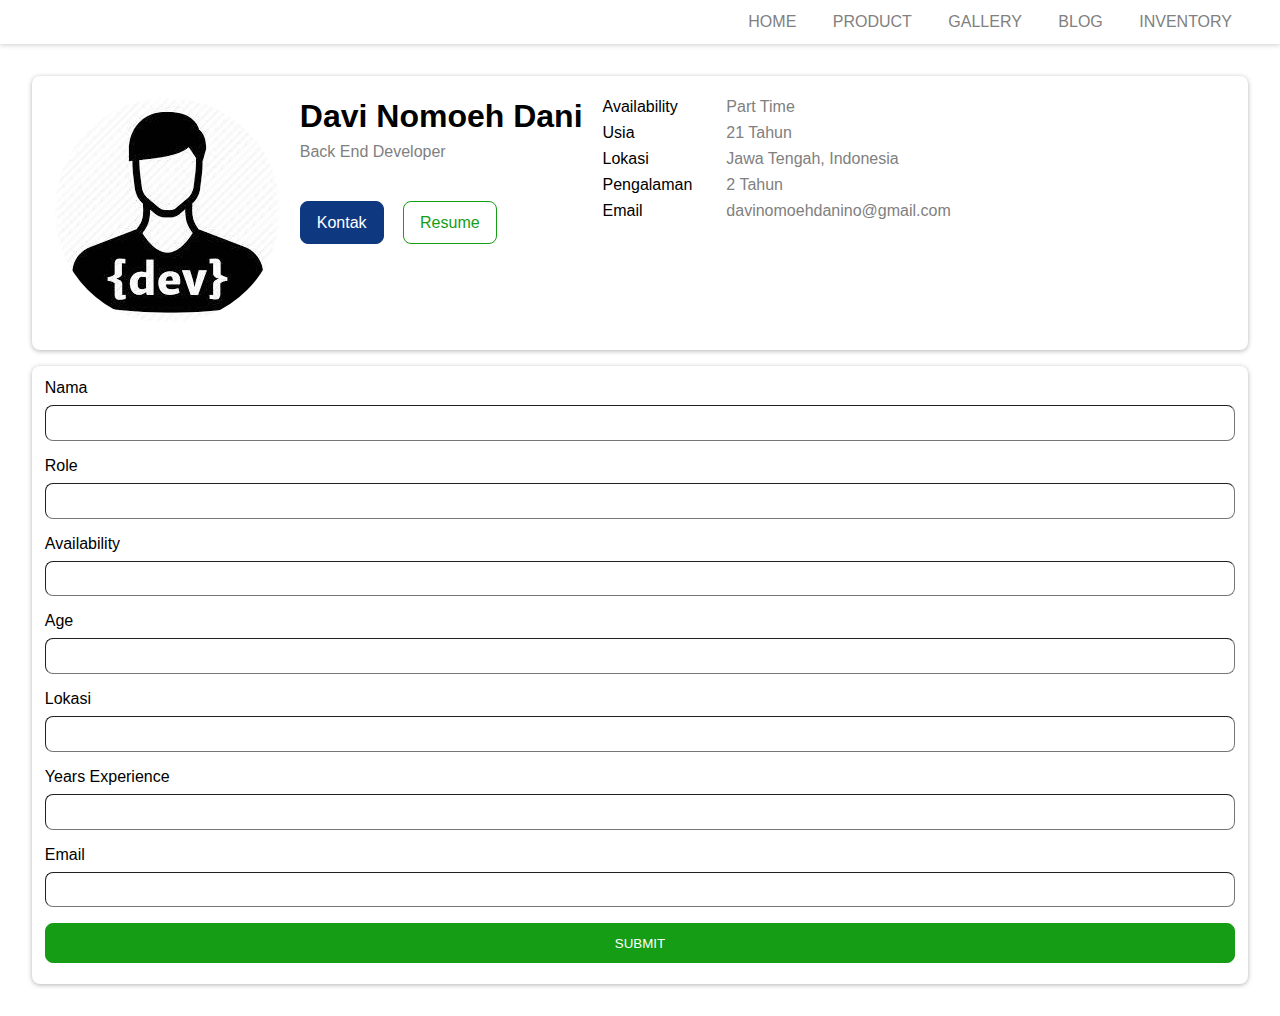
<file: Assignment1H8_DaviNomoehDani/index.html>
<!DOCTYPE html>
<html lang="en">
<head>
  <meta charset="UTF-8">
  <meta http-equiv="X-UA-Compatible" content="IE=edge">
  <meta name="viewport" content="width=device-width, initial-scale=1.0">
  <title>Portfolio</title>
  <link rel="stylesheet" href="./assets/style.css">
</head>
<body>
  <nav class="navbar">
    <div class="container">
      <ul class="navigation text-right">
        <li class="item"><a href="./index.html">HOME</a></li>
        <li class="item"><a href="./product.html">PRODUCT</a></li>
        <li class="item"><a href="./gallery.html">GALLERY</a></li>
        <li class="item"><a href="./blog.html">BLOG</a></li>
        <li class="item"><a href="./inventory.html">INVENTORY</a></li>
      </ul>
    </div>
  </nav>
  <main class="container">
    <section id="profile" class="card row">
      <div class="row">
        <div style="margin-right: 10px">
          <img src="./images/logo.jpeg" alt="profile-image" class="circle">
        </div>
        <div>
          <h1>Davi Nomoeh Dani</h1>
          <p class="text-grey" style="margin-bottom: 2rem;">Back End Developer</p>
          <a href="#" class="button blue" style="margin-right: 15px;">Kontak</a>
          <a href="#" class="button outline green">Resume</a>
        </div>
      </div>
      <div class="row">
        <div style="margin-right: 1.5rem;">
          <p>Availability</p>
          <p>Usia</p>
          <p>Lokasi</p>
          <p>Pengalaman</p>
          <p>Email</p>
        </div>
        <div class="text-grey">
          <p>Part Time</p>
          <p>21 Tahun</p>
          <p>Jawa Tengah, Indonesia</p>
          <p>2 Tahun</p>
          <p>davinomoehdanino@gmail.com</p>
        </div>
      </div>
    </section>
    <section id="editProfileForm" class="card">
      <form action="">
        <div>
          <label for="name">Nama</label>
          <input type="text" id="name" name="name">
        </div>
        <div>
          <label for="role">Role</label>
          <input type="text" id="role" name="role">
        </div>
        <div>
          <label for="availability">Availability</label>
          <input type="text" id="availability" name="availability">
        </div>
        <div>
          <label for="age">Age</label>
          <input type="text" id="age" name="age">
        </div>
        <div>
          <label for="location">Lokasi</label>
          <input type="text" id="location" name="location">
        </div>
        <div>
          <label for="years_experience">Years Experience</label>
          <input type="text" id="years_experience" name="years_experience">
        </div>
        <div>
          <label for="email">Email</label>
          <input type="text" id="email" name="email">
        </div>
        <button type="submit" class="button green block">SUBMIT</button>
      </form>
    </section>
  </main>
</body>
</html>
</file>
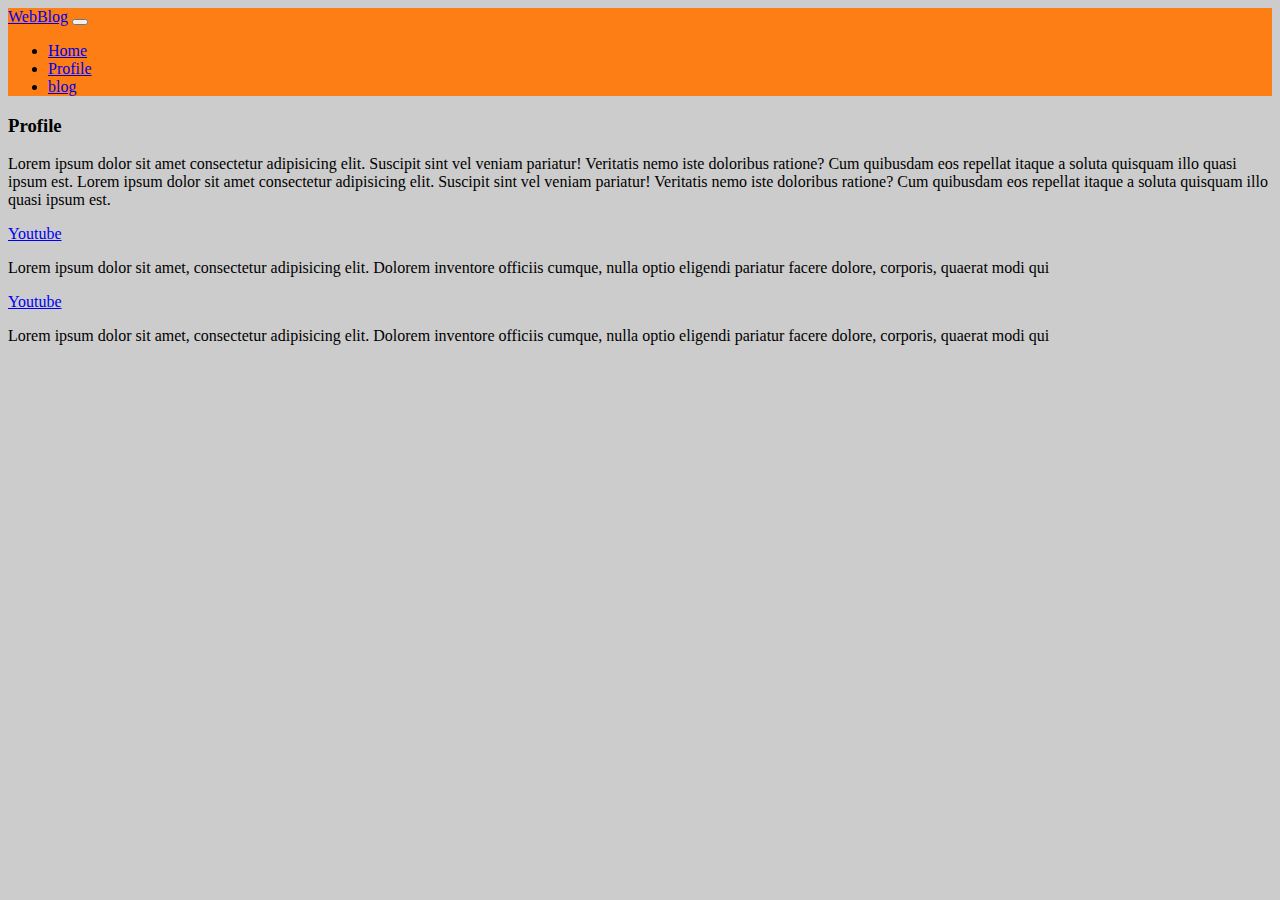
<file: Assignment2H8_DaviNomoehDani/profile.html>
<!doctype html>
<html lang="en">
  <head>
    <meta charset="utf-8">
    <meta name="viewport" content="width=device-width, initial-scale=1">
    <link href="https://cdn.jsdelivr.net/npm/bootstrap@5.1.0/dist/css/bootstrap.min.css" rel="stylesheet" integrity="sha384-KyZXEAg3QhqLMpG8r+8fhAXLRk2vvoC2f3B09zVXn8CA5QIVfZOJ3BCsw2P0p/We" crossorigin="anonymous">
    <link rel="stylesheet" href="./main.css">
    <title>Assignment 2</title>
  </head>
  <body>
    <div class="container">
      <div class="row">
        <!-- LEFT COLUMN START -->
        <div class="col-12 col-lg-8 col-xl-9">
          <!-- NAVBAR START -->
          <nav class="navbar navbar-expand-lg navbar-dark bg-orange mb-4 rounded">
            <div class="container-fluid">
              <a class="navbar-brand d-block d-lg-none" href="./">WebBlog</a>
              <button class="navbar-toggler" type="button" data-bs-toggle="collapse" data-bs-target="#navbarNav" aria-controls="navbarNav" aria-expanded="false" aria-label="Toggle navigation">
                <span class="navbar-toggler-icon"></span>
              </button>
              <div class="collapse navbar-collapse text-uppercase" id="navbarNav">
                <ul class="navbar-nav">
                  <li class="nav-item">
                    <a class="nav-link" aria-current="page" href="./">Home</a>
                  </li>
                  <li class="nav-item">
                    <a class="nav-link active" href="./profile.html">Profile</a>
                  </li>
                  <li class="nav-item">
                    <a class="nav-link" href="./">blog</a>
                  </li>
                </ul>
              </div>
            </div>
          </nav>
          <!-- NAVBAR END -->

          <!-- MAIN START -->
          <main>
            <div class="card card-body mb-4">
              <h3>Profile</h3>
              <p>
                Lorem ipsum dolor sit amet consectetur adipisicing elit. Suscipit sint vel veniam pariatur! Veritatis nemo iste doloribus ratione? Cum quibusdam eos repellat itaque a soluta quisquam illo quasi ipsum est.
                Lorem ipsum dolor sit amet consectetur adipisicing elit. Suscipit sint vel veniam pariatur! Veritatis nemo iste doloribus ratione? Cum quibusdam eos repellat itaque a soluta quisquam illo quasi ipsum est.
              </p>
            </div>
          </main>
          <!-- MAIN END -->
        </div>
        <!-- LEFT COLUMN END -->
        <!-- RIGHT COLUMN START -->
        <div class="col-12 col-lg-4 col-xl-3">
          <div class="card card-body mb-4">
            <a href="#" class="h3 text-decoration-none">Youtube</a>
            <p class="card-text">
              Lorem ipsum dolor sit amet, consectetur adipisicing elit. Dolorem inventore officiis cumque, nulla optio eligendi pariatur facere dolore, corporis, quaerat modi qui
            </p>
          </div>

          <div class="card card-body mb-4">
            <a href="#" class="h3 text-decoration-none">Youtube</a>
            <p class="card-text">
              Lorem ipsum dolor sit amet, consectetur adipisicing elit. Dolorem inventore officiis cumque, nulla optio eligendi pariatur facere dolore, corporis, quaerat modi qui
            </p>
          </div>
        </div>
        <!-- RIGHT COLUMN END -->
      </div>
    </div>
    
    <script src="https://cdn.jsdelivr.net/npm/bootstrap@5.1.0/dist/js/bootstrap.bundle.min.js" integrity="sha384-U1DAWAznBHeqEIlVSCgzq+c9gqGAJn5c/t99JyeKa9xxaYpSvHU5awsuZVVFIhvj" crossorigin="anonymous"></script>
  </body>
</html>
</file>
<file: Assignment1H8_DaviNomoehDani/assets/style.css>
*{
  box-sizing: border-box;
  margin: 0;
  padding: 0;
  font-family: Arial, Helvetica, sans-serif;
}
body{
  width: 100%;
  height: 100%;
}
img{
  max-width: 100%;
}
main{
  padding: 1rem 0;
}
p,h1,h2,h3,h4,h5{
  margin-bottom: .5rem;
}
input,textarea,select{
  display: block;
  width: 100%;
  border-width: 1px;
  border-radius: 8px;
  padding: .4rem .7rem;
  margin: .5rem 0;
  font-size: 18px;
}
form > div{
  margin-bottom: 1rem;
}
.circle{
  border-radius: 50%;
}
.card{
  box-shadow: 0px 1px 5px rgba(0,0,0,.3);
  margin: 1rem 0;
  padding: .8rem;
  border-radius: 8px;
}
.button{
  display: inline-block;
  border-radius: 8px;
  text-decoration: none;
  padding: .7rem 1rem;
  margin: .5rem 0;
  color: white;
  border-width: 1px;
  border-style: solid;
  cursor: pointer;
}
.button:hover{
  opacity: .8;
}
.blue{
  background-color: rgb(14, 56, 128);
  border-color: rgb(14, 56, 128);
  color: white;
}
.green{
  background-color: rgb(21, 157, 21);
  border-color: rgb(21, 157, 21);
  color: white;
}
.green:hover{
  background-color: rgb(21, 157, 21);
  color: white !important;
}
.outline{
  background-color: transparent;
}
.outline.green{
  color: rgb(21, 157, 21);
}
.row{
  display: flex;
}
.row > div{
  padding: 5px;
}
.container{
  width: 95%;
  margin: 0 auto;
}
.navbar{
  background-color: white;
  box-shadow: 0px 1px 5px rgba(0,0,0,.2);
}
.navbar .navigation{
  list-style-type: none;
}
.navbar .navigation .item{
  display: inline-block;
  padding: .8rem 1rem;
}
.navbar .navigation .item a{
  text-decoration: none;
  color: grey;
}
.text-right{
  text-align: end;
}
.text-grey{
  color: grey;
}
.block{
  display: block !important;
  width: 100% !important;
}
</file>
<file: Assignment2H8_DaviNomoehDani/main.css>
:root{
  --orange: #fd7e14;
  --grey: #cccccc;
}

/* OVERRIDE TAG STYLES */
body{
  background-color: var(--grey);
}
img{
  max-width: 100%;
}
/* END OVERRIDE TAG STYLES */

/* CUSTOM STYLES */
.bg-orange{
  background-color: var(--orange);
}
/* END CUSTOM STYLES */
</file>
